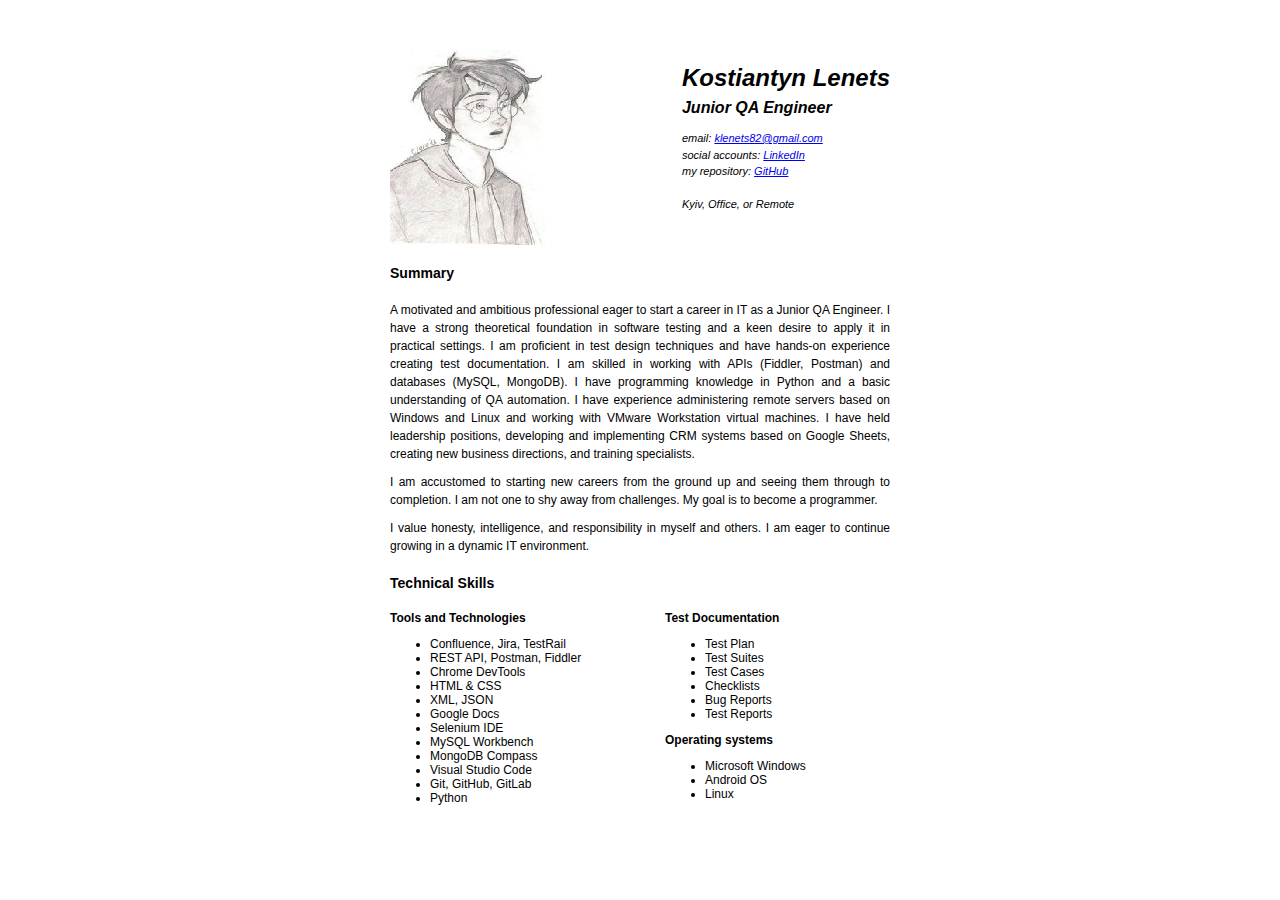
<file: HTML/index.html>
<!DOCTYPE html>
<html>

<head>
    <title>Моя візитка</title>
    <link rel="stylesheet" href="style.css">
</head>

<body>
    <div class="container">
        <div class="columns">
            <img src="myphoto.jpg" alt="Моє фото">
            <div class="contacts">
                <p><b style="font-size: 24px">Kostiantyn Lenets</b><br>
                    <b style="font-size: 16px">Junior QA Engineer</b>
                </p>
                <p>email: <a href="mailto:klenets82@gmail.com">klenets82@gmail.com</a><br>
                    social accounts: <a href="https://www.linkedin.com/in/kostiantyn-lenets-7274b0264/">LinkedIn</a><br>
                    my repository: <a href="https://github.com/Buagilber">GitHub</a><br>
                    <span style="color: transparent">mobile: +380663094590</span><br>
                    Kyiv, Office, or Remote
                </p>
            </div>
        </div>
        <div class="maintext">
            <h3>Summary</h3>
            <p>A motivated and ambitious professional eager to start a career in IT as a Junior QA Engineer. I have a
                strong theoretical foundation in software testing and a keen desire to apply it in practical settings. I
                am proficient in test design techniques and have hands-on experience creating test documentation. I am
                skilled in working with APIs (Fiddler, Postman) and databases (MySQL, MongoDB). I have programming
                knowledge in Python and a basic understanding of QA automation. I have experience administering remote
                servers based on Windows and Linux and working with VMware Workstation virtual machines. I have held
                leadership positions, developing and implementing CRM systems based on Google Sheets, creating new
                business directions, and training specialists.</p>
            <p>I am accustomed to starting new careers from the ground up and seeing them through to completion. I am
                not one to shy away from challenges. My goal is to become a programmer.</p>
            <p>I value honesty, intelligence, and responsibility in myself and others. I am eager to continue growing in
                a dynamic IT environment.</p>
        </div>
        <h3>Technical Skills</h3>
        <div class="columns">
            <div class="column">
                <h4>Tools and Technologies</h4>
                <ul>
                    <li>Confluence, Jira, TestRail</li>
                    <li>REST API, Postman, Fiddler</li>
                    <li>Chrome DevTools</li>
                    <li>HTML & CSS</li>
                    <li>XML, JSON</li>
                    <li>Google Docs</li>
                    <li>Selenium IDE</li>
                    <li>MySQL Workbench</li>
                    <li>MongoDB Compass</li>
                    <li>Visual Studio Code</li>
                    <li>Git, GitHub, GitLab</li>
                    <li>Python</li>
                </ul>
            </div>
            <div class="column">
                <h4>Test Documentation</h4>
                <ul>
                    <li>Test Plan</li>
                    <li>Test Suites</li>
                    <li>Test Cases</li>
                    <li>Checklists</li>
                    <li>Bug Reports</li>
                    <li>Test Reports</li>
                </ul>
                <h4>Operating systems</h4>
                <ul>
                    <li>Microsoft Windows</li>
                    <li>Android OS</li>
                    <li>Linux</li>
                </ul>
            </div>
        </div>
    </div>
</body>

</html>
</file>
<file: HTML/style.css>
.container {
    width: 500px;
    margin: 0 auto;
    margin-top: 50px;
}

.maintext {
    text-align: justify;
}

.columns {
    display: flex;
    justify-content: space-between;
}

.column {
    width: 45%;
}

.contacts {
    padding-left: 0;
    font-size: 11px;
    font-style: italic;
}

/* Додайте тут свої стилі для шрифтів, кольорів, відступів тощо */
body {
    font-family: Arial, sans-serif;
    font-size: 12px;
}

p {
    line-height: 1.5;
    /* Висота рядка в 1.5 рази більша за розмір шрифту */
    /* margin: 10px; Відступ 10 пікселів з усіх сторін */
    margin-top: 10px;
    /* Відступ 20 пікселів зверху */
    margin-bottom: 10px;
    /* Відступ 10 пікселів знизу */
}

h3 {
    margin: 20px 0;
    /* Верхній і нижній відступ 20px, лівий і правий - 0 */
    padding: 0;
}

h4 {
    margin: 0 0 0 0;
    /* Верхній і нижній відступ 20px, лівий і правий - 0 */
    padding: 0;
}
</file>
